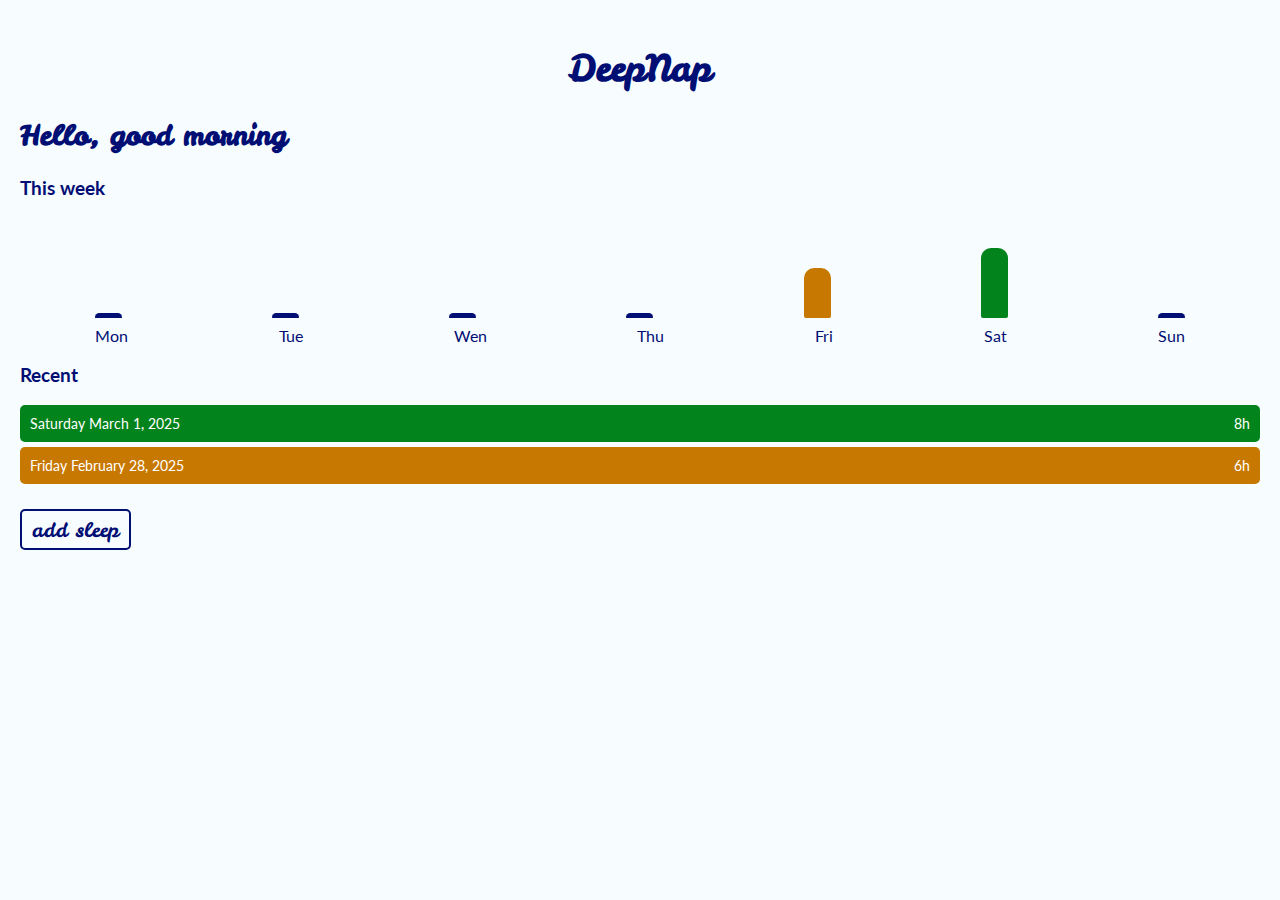
<file: index.html>
<!DOCTYPE html>
<html lang="nl">
  <head>
    <meta charset="UTF-8" />
    <meta name="viewport" content="width=device-width, initial-scale=1.0" />
    <link rel="stylesheet" href="style.css" />
    <title>DeepNap</title>
  </head>
  <body>
    <h1>DeepNap</h1>
    <h2>Hello, good morning</h2>
    <h3>This week</h3>
    <div class="chart">
      <div class="bar"></div>
      <div class="bar"></div>
      <div class="bar"></div>
      <div class="bar"></div>
      <div class="bar orange"></div>
      <div class="bar green"></div>
      <div class="bar"></div>
    </div>
    <div class="days">
      <div>Mon</div>
      <div>Tue</div>
      <div>Wen</div>
      <div>Thu</div>
      <div>Fri</div>
      <div>Sat</div>
      <div>Sun</div>
    </div>
    <h3>Recent</h3>
    <div class="recent">
      <span>Saturday March 1, 2025</span>
      <span>8h</span>
    </div>
    <div class="recent orange">
      <span>Friday February 28, 2025</span>
      <span>6h</span>
    </div>
    <a class="add-button" href="pagina2.html">add sleep</a>
  </body>
</html>
</file>
<file: style.css>
/* fonts */
@import url("https://fonts.googleapis.com/css2?family=Leckerli+One&display=swap");
@import url("https://fonts.googleapis.com/css2?family=Lato:ital,wght@0,100;0,300;0,400;0,700;0,900;1,100;1,300;1,400;1,700;1,900&display=swap");

/* algemaan */
body {
    font-family: "Lato", sans-serif;
    margin: 0;
    padding: 20px;
    background-color: #f7fcff;
    color: #010e73;
}
h1 {
    font-family: "Leckerli One", cursive;
    font-size: 36px;
    text-align: center;
}
h2 {
    font-size: 28px;
    font-family: "Leckerli One", cursive;
}

h4 {
    font-size: 24px;
    margin: 8px 0 0 0;
}

/* kalender */
.chart {
    height: 100px;
    display: flex;
    align-items: flex-end;
    justify-content: space-around;
}

/* dagen */
.days {
    margin-top: 8px;
    display: flex;
    align-items: flex-end;
    justify-content: space-around;
}

/* bars  */
.bar {
    width: 27px;
    background-color: #010E73;
    border-radius: 10px 10px 2px 2px; 
    height: 5px;
}
.bar.orange {
    background-color: #C77800;
    height: 50px;
}
.bar.green {
    background-color: #03831B;
    height: 70px;
}


/* recent  */
.recent {
    display: flex;
    justify-content: space-between;
    background: #03831B;
    color: white;
    padding: 10px;
    margin: 5px 0;
    border-radius: 5px;
    font-size: 14px;
}

/* buttons */
.button-container button {
    padding: 15px;
    border: none;
    margin-right: 8px;
    cursor: pointer;
    border-radius: 5px;
    margin-bottom: 20px;
}
.red {
    background: #890101;
    color: white;
}
.orange {
    background: #C77800;
    color: white;
}
.green {
    background: #03831B;
    color: white;
}


input{
    height: 25px;
    background-color: #f7fcff;
    border: 2px solid #010e73; 
    border-radius: 5px; 
    outline: none; 
}

.save-button {
    font-family: "Leckerli One", cursive;
    background-color: #f7fcff;
    border: 2px solid #010e73; 
    border-radius: 5px;
    font-size: 24px;
    cursor: pointer;
    
}

.save-button a {
    text-decoration: none;
    color: #010E73;
}

.add-button {
    display: inline-block;
    font-family: "Leckerli One", cursive;;
    padding: 5px 10px 5px 10px;
    margin: 20px auto;
    font-size: 20px;
    background-color: #f7fcff;
    color: #010e73;
    border: 2px solid #010e73; 
    border-radius: 5px;
    cursor: pointer;
    text-decoration: none;
}
.back-button i {
    font-size: 25px;
}
</file>
